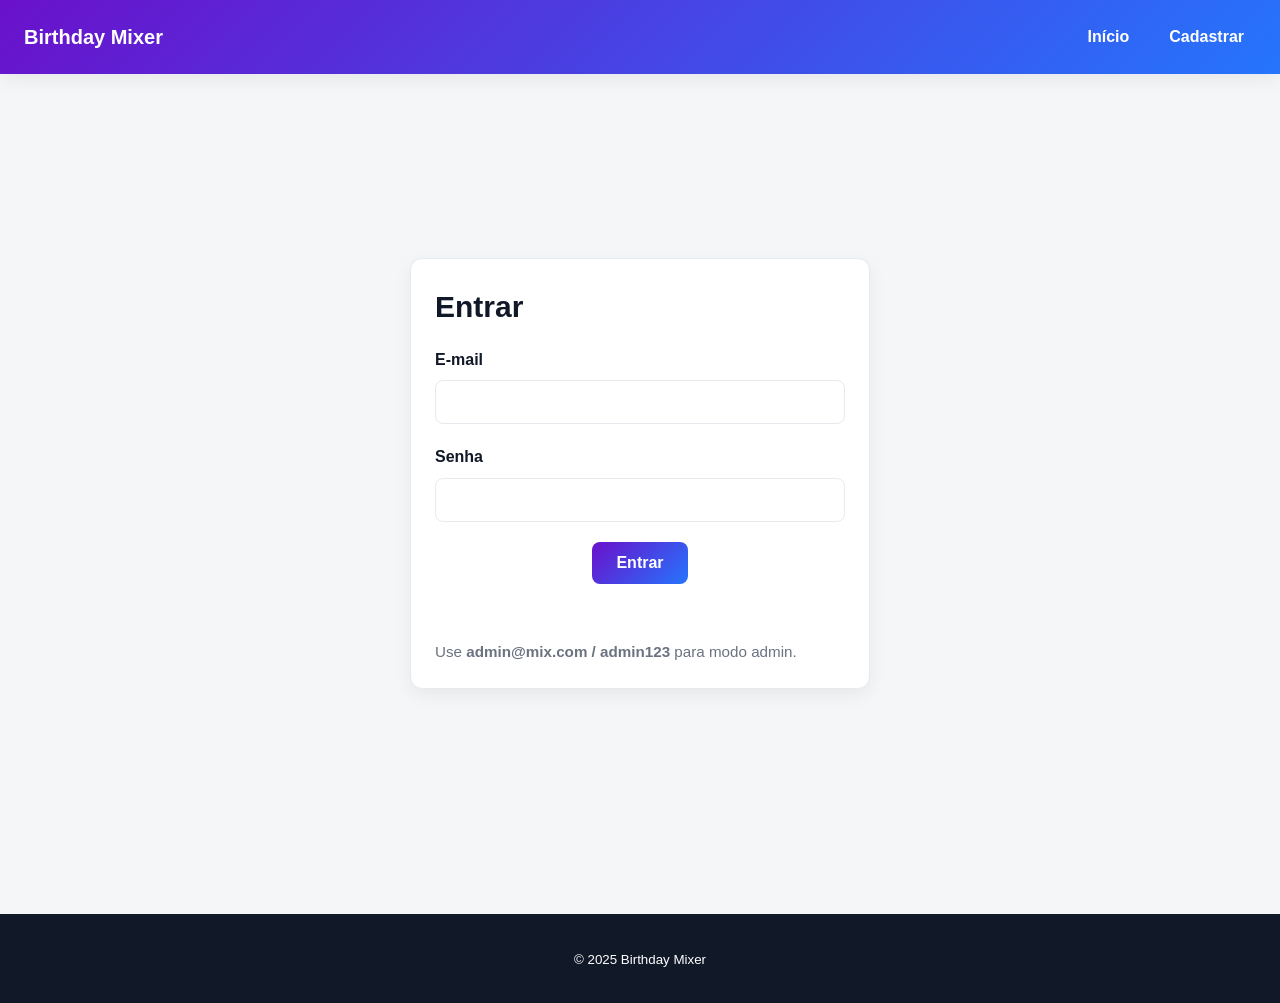
<file: public/login.html>
<!doctype html>
<html lang="pt-BR">
  <head>
    <meta charset="utf-8" />
    <meta name="viewport" content="width=device-width, initial-scale=1" />
    <title>Birthday Mixer — Login</title>
    <link rel="stylesheet" href="../style/styles.css" />
    <script defer src="../scripts/helpers.js"></script>
    <script defer src="../scripts/auth.js"></script>
  </head>
  <body>
    <header class="header">
      <div class="logo">Birthday Mixer</div>
      <nav class="nav">
        <a href="../index.html">Início</a>
        <a href="signup.html">Cadastrar</a>
      </nav>
    </header>

    <main class="container auth-container">
      <section class="card auth-card">
        <h2>Entrar</h2>
        <form id="loginForm" class="form">
          <div class="form-group">
            <label for="email">E-mail</label>
            <input id="email" name="email" type="email" required />
          </div>
          <div class="form-group">
            <label for="password">Senha</label>
            <input id="password" name="password" type="password" required />
          </div>
          <div class="form-row">
            <button class="btn-primary" type="submit">Entrar</button>
          </div>
        </form>
        <div
          id="authMessage"
          class="message-box"
          aria-live="polite"
          hidden
        ></div>
        <p class="muted">
          Use <strong>admin@mix.com / admin123</strong> para modo admin.
        </p>
      </section>
    </main>

    <footer class="footer">
      <small>© 2025 Birthday Mixer</small>
    </footer>
  </body>
</html>
</file>
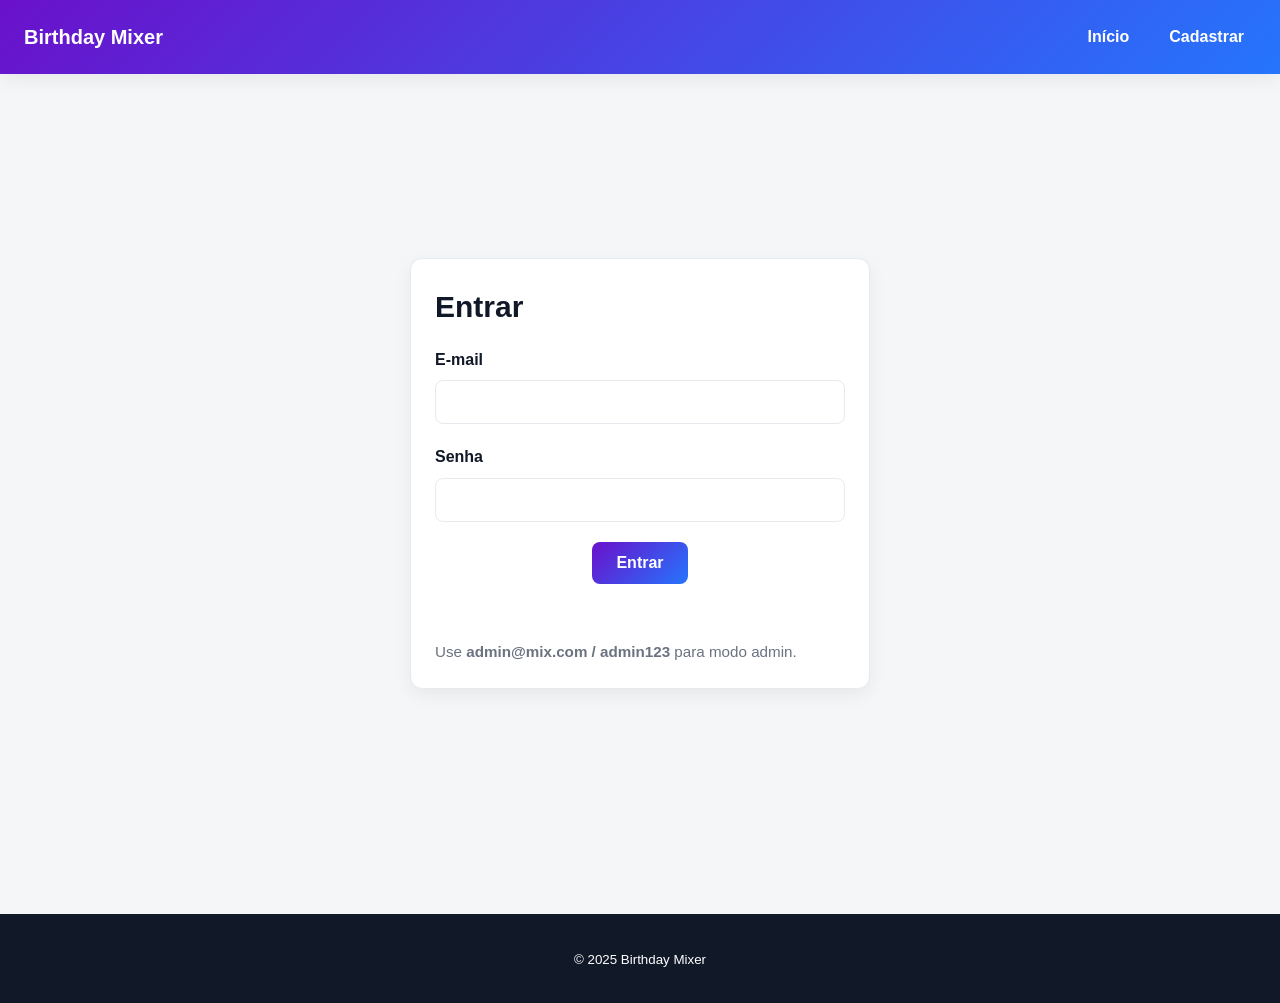
<file: public/main.html>
<!doctype html>
<html lang="pt-BR">
  <head>
    <meta charset="utf-8" />
    <meta name="viewport" content="width=device-width, initial-scale=1" />
    <title>Birthday Mixer — Dashboard</title>

    <!-- Google Fonts -->
    <link
      href="https://fonts.googleapis.com/css2?family=Poppins:wght@400;500;600;700&display=swap"
      rel="stylesheet"
    />

    <!-- Estilo principal -->
    <link rel="stylesheet" href="../style/styles.css" />

    <!-- Scripts -->
    <script defer src="../scripts/helpers.js"></script>
    <script defer src="../scripts/main.js"></script>
    <script defer src="../scripts/venues.js"></script>
    <script defer src="../scripts/contacts.js"></script>
    <script defer src="../scripts/maps.js"></script>
  </head>

  <body>
    <header class="header shadow">
      <div class="header-container">
        <div class="logo">
          <span>Birthday Mixer</span>
        </div>

        <nav class="nav">
          <a href="main.html" class="nav-link active">Início</a>
          <a href="venues.html" class="nav-link">Locais</a>
          <a href="premium.html" class="nav-link">Premium</a>
          <a id="logoutLink" href="#" class="btn-logout">Sair</a>
        </nav>
      </div>
    </header>

    <main class="main container">
      <section class="welcome card fade-in">
        <div class="welcome-text">
          <h1 id="welcomeTitle">Bem-vindo(a)! 🎂</h1>
          <p id="userInfo" class="muted">
            É hora de comemorar com quem compartilha seu dia especial!
          </p>
        </div>
        <a class="btn-primary" href="premium.html">Aprimorar para Premium</a>
      </section>

      <section class="grid-2">
        <div class="card fade-in">
          <h2>Aniversariantes de Hoje</h2>
          <ul id="birthdayList" class="birthday-list"></ul>
        </div>

        <div class="card fade-in">
          <h2>Locais Próximos</h2>
          <div id="map" class="map"></div>
          <p class="muted small-text">Identidades protegidas por segurança.</p>
        </div>

        <div class="card fade-in full-width">
          <h2>Solicitações de Contato</h2>
          <ul id="contactRequests" class="venue-list"></ul>
        </div>
      </section>
    </main>

    <footer class="footer">
      <p>
        © 2025 <strong>Birthday Mixer</strong> — Conectando pessoas pelo mesmo
        dia 🎉
      </p>
    </footer>
  </body>
</html>
</file>
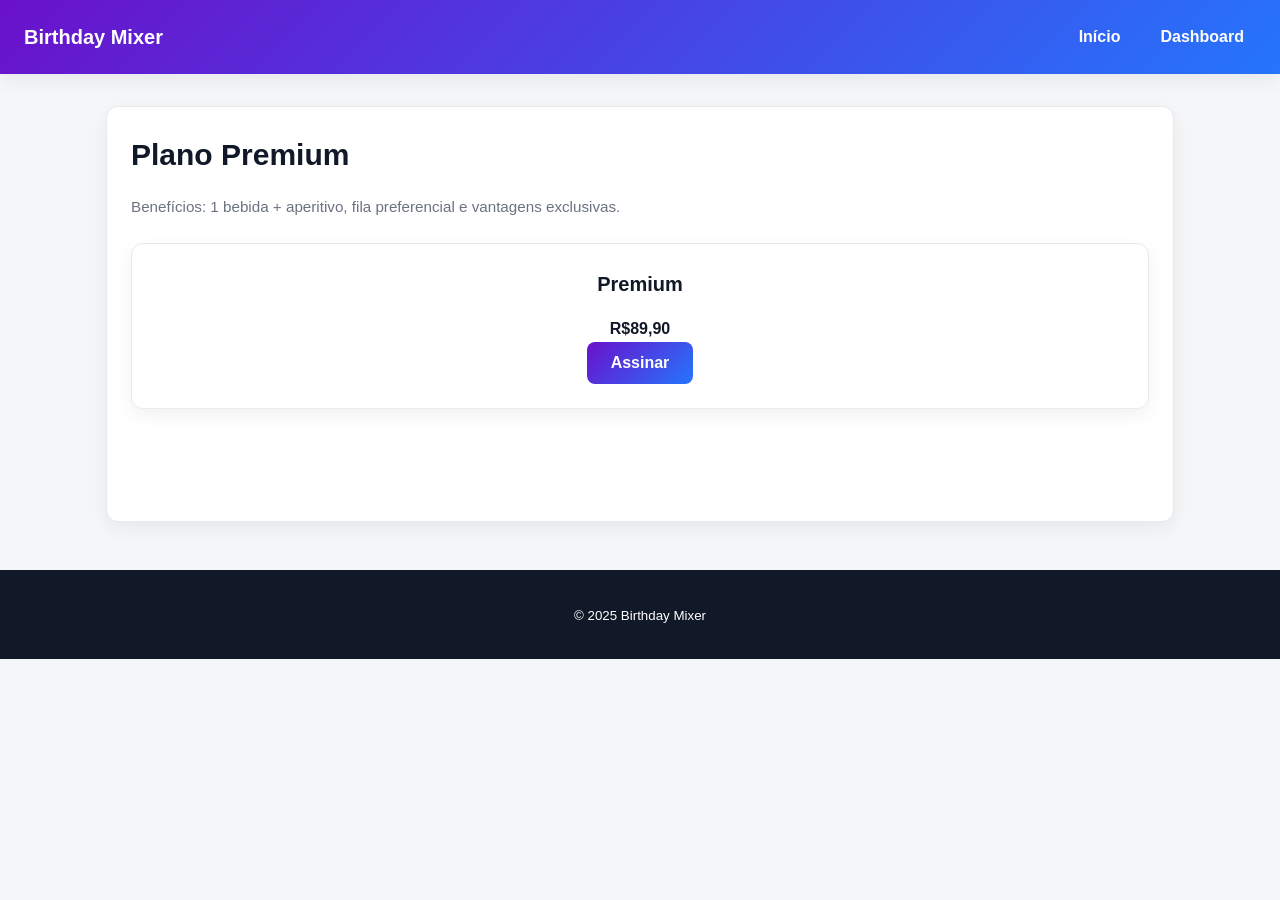
<file: public/premium.html>
<!doctype html>
<html lang="pt-BR">
  <head>
    <meta charset="utf-8" />
    <meta name="viewport" content="width=device-width, initial-scale=1" />
    <title>Birthday Mixer — Premium</title>
    <link rel="stylesheet" href="../style/styles.css" />
    <script defer src="../scripts/helpers.js"></script>
    <script defer src="../scripts/payment.js"></script>
  </head>
  <body>
    <header class="header">
      <div class="logo">Birthday Mixer</div>
      <nav class="nav">
        <a href="../index.html">Início</a>
        <a href="main.html">Dashboard</a>
      </nav>
    </header>

    <main class="container">
      <section class="card">
        <h2>Plano Premium</h2>
        <p class="muted">
          Benefícios: 1 bebida + aperitivo, fila preferencial e vantagens
          exclusivas.
        </p>
        <div class="plans">
          <div class="plan card">
            <h3>Premium</h3>
            <p><strong>R$89,90</strong></p>
            <button class="btn-primary buy" data-plan="anual">Assinar</button>
          </div>
        </div>
        <div
          id="premiumMsg"
          class="message-box"
          aria-live="polite"
          hidden
        ></div>
      </section>
    </main>

    <footer class="footer">
      <small>© 2025 Birthday Mixer</small>
    </footer>

    <script>
      document.addEventListener("DOMContentLoaded", () => {
        document.querySelectorAll(".buy").forEach((b) => {
          b.addEventListener("click", async () => {
            const plan = b.dataset.plan;
            const box = createMessageBox(".card");
            showMessage(box, "Processando pagamento...", "success");
            const res = await simulatePayment(2990, "Plano " + plan);
            if (res && res.ok) {
              showMessage(
                box,
                "Pagamento simulado com sucesso! Ativando plano...",
                "success",
                2000,
              );
              setTimeout(() => {
                window.location.href = "main.html";
              }, 1400);
            } else {
              showMessage(box, "Falha no pagamento (simulado).", "error");
            }
          });
        });
      });
    </script>
  </body>
</html>
</file>
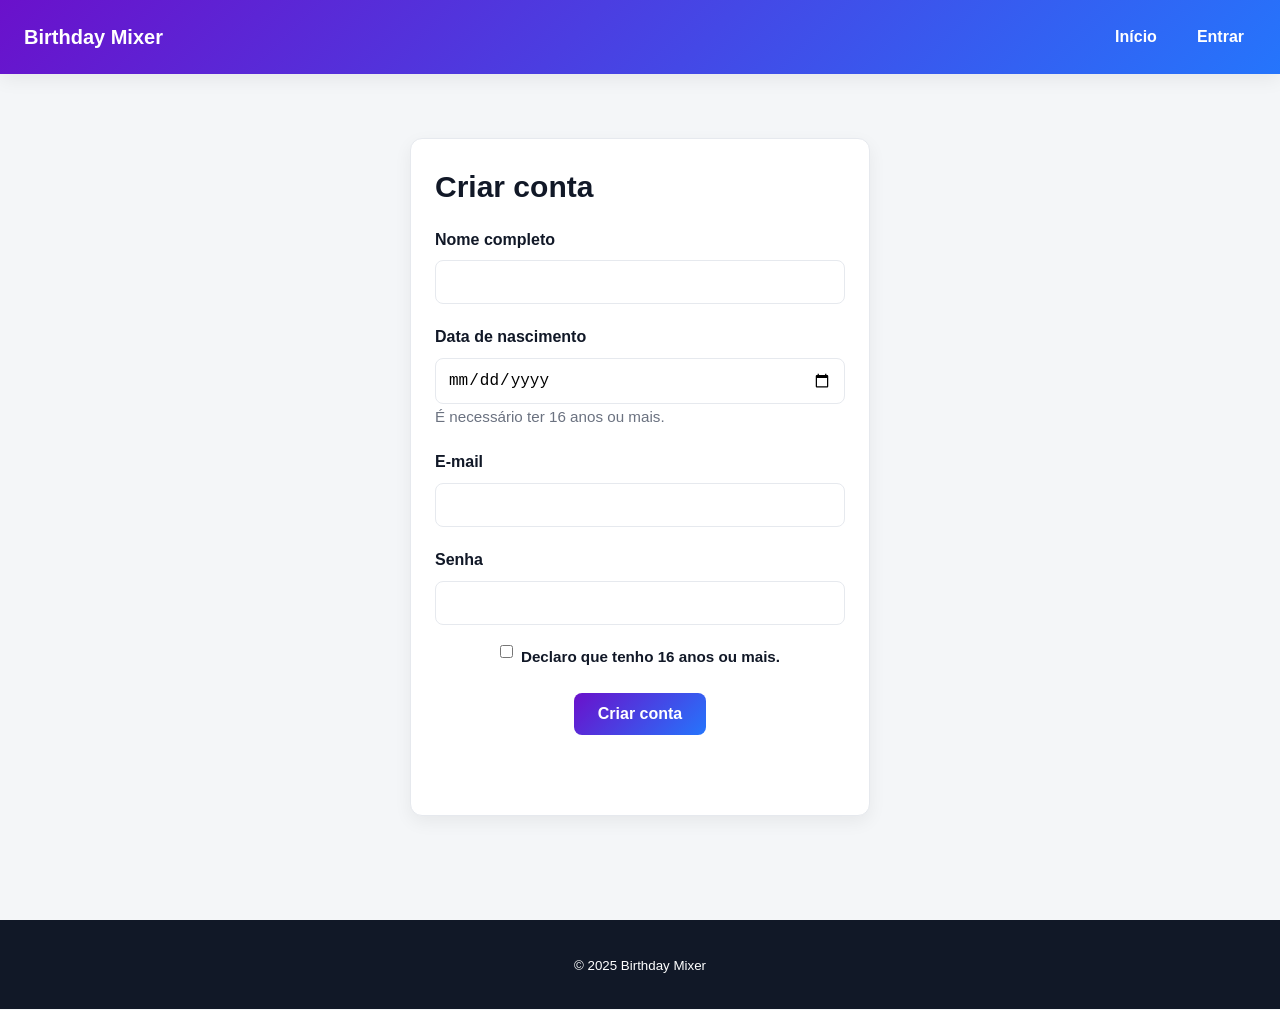
<file: public/signup.html>
<!doctype html>
<html lang="pt-BR">
  <head>
    <meta charset="utf-8" />
    <meta name="viewport" content="width=device-width, initial-scale=1" />
    <title>Birthday Mixer — Cadastro</title>
    <link rel="stylesheet" href="../style/styles.css" />
    <script defer src="../scripts/helpers.js"></script>
    <script defer src="../scripts/auth.js"></script>
  </head>
  <body>
    <header class="header">
      <div class="logo">Birthday Mixer</div>
      <nav class="nav">
        <a href="../index.html">Início</a>
        <a href="login.html">Entrar</a>
      </nav>
    </header>

    <main class="container auth-container">
      <section class="card auth-card">
        <h2>Criar conta</h2>
        <form id="signupForm" class="form">
          <div class="form-group">
            <label for="name">Nome completo</label>
            <input id="name" name="name" type="text" required />
          </div>
          <div class="form-group">
            <label for="birthdate">Data de nascimento</label>
            <input id="birthdate" name="birthdate" type="date" required />
            <small class="muted">É necessário ter 16 anos ou mais.</small>
          </div>
          <div class="form-group">
            <label for="email">E-mail</label>
            <input id="email" name="email" type="email" required />
          </div>
          <div class="form-group">
            <label for="password">Senha</label>
            <input
              id="password"
              name="password"
              type="password"
              required
              minlength="6"
            />
          </div>
          <div class="form-row">
            <label class="checkbox">
              <input id="agree" type="checkbox" required />
              Declaro que tenho 16 anos ou mais.
            </label>
          </div>
          <div class="form-row">
            <button class="btn-primary" type="submit">Criar conta</button>
          </div>
        </form>
        <div
          id="authMessage"
          class="message-box"
          aria-live="polite"
          hidden
        ></div>
      </section>
    </main>

    <footer class="footer">
      <small>© 2025 Birthday Mixer</small>
    </footer>
  </body>
</html>
</file>
<file: style/styles.css>
/* styles.css - Consolidated, Clean, and Professional for Birthday Mixer Project */
/* Compatible with GitHub Pages: Uses relative paths, modern CSS features supported in browsers, and no external dependencies beyond standard web fonts (load 'Inter' via HTML link to Google Fonts for best compatibility). */

/* Global Reset and Variables */
* {
  margin: 0;
  padding: 0;
  box-sizing: border-box;
}

:root {
  --bg-primary: #f4f6f8;
  --card-bg: #ffffff;
  --text-primary: #111827;
  --text-muted: #6b7280;
  --accent-primary: #6a11cb;
  --accent-secondary: #2575fc;
  --border-color: #e6e9ee;
  --shadow-sm: 0 1px 3px rgba(0, 0, 0, 0.1);
  --shadow-md: 0 6px 18px rgba(2, 6, 23, 0.06);
  --border-radius: 8px;
  --border-radius-lg: 12px;
  --transition: all 0.25s ease-in-out;
}

/* Base Styles */
body {
  font-family: 'Inter', -apple-system, BlinkMacSystemFont, 'Segoe UI', Roboto, sans-serif;
  background-color: var(--bg-primary);
  color: var(--text-primary);
  line-height: 1.6;
  -webkit-font-smoothing: antialiased;
}

/* Header and Navigation */
.header {
  background: linear-gradient(135deg, var(--accent-primary), var(--accent-secondary));
  color: white;
  padding: 1rem 1.5rem;
  display: flex;
  justify-content: space-between;
  align-items: center;
  flex-wrap: wrap;
  box-shadow: var(--shadow-md);
}

.logo {
  font-weight: 700;
  font-size: 1.25rem;
}

.logo a {
  color: white;
  text-decoration: none;
}

.nav {
  display: flex;
  align-items: center;
  gap: 1rem;
}

.nav a {
  color: white;
  text-decoration: none;
  font-weight: 600;
  padding: 0.5rem 0.75rem;
  border-radius: var(--border-radius);
  transition: var(--transition);
}

.nav a:hover {
  background-color: rgba(255, 255, 255, 0.1);
}

/* Layout and Containers */
.container {
  max-width: 1100px;
  margin: 2rem auto;
  padding: 0 1rem;
}

.hero {
  padding-top: 2rem;
}

/* Cards and Sections */
.card {
  background-color: var(--card-bg);
  padding: 1.5rem;
  border-radius: var(--border-radius-lg);
  box-shadow: var(--shadow-md);
  margin-bottom: 1.5rem;
  border: 1px solid var(--border-color);
}

.auth-container {
  display: flex;
  justify-content: center;
  align-items: center;
  min-height: calc(100vh - 140px);
  padding: 2rem 1rem;
}

.auth-card {
  width: 100%;
  max-width: 460px;
}

.how,
.map-preview {
  text-align: center;
}

.map-cta {
  margin-top: 1rem;
}

/* Typography */
h1, h2, h3 {
  margin-bottom: 1rem;
  font-weight: 700;
}

h1 { font-size: 2.5rem; line-height: 1.2; }
h2 { font-size: 1.875rem; }
h3 { font-size: 1.25rem; }

.slogan {
  font-size: 3rem;
  font-weight: 800;
  margin-bottom: 0.5rem;
  background: linear-gradient(135deg, var(--accent-primary), var(--accent-secondary));
  -webkit-background-clip: text;
  -webkit-text-fill-color: transparent;
  background-clip: text;
}

.tagline {
  font-size: 1.25rem;
  font-weight: 600;
  color: var(--accent-secondary);
  margin-bottom: 1rem;
}

.lead {
  font-size: 1.125rem;
  margin-bottom: 1.5rem;
  color: var(--text-primary);
}

.muted {
  color: var(--text-muted);
  font-size: 0.95rem;
}

/* Forms */
.form-group {
  margin-bottom: 1.25rem;
}

label {
  display: block;
  font-weight: 600;
  margin-bottom: 0.5rem;
  color: var(--text-primary);
}

input[type="text"],
input[type="email"],
input[type="password"],
input[type="date"],
select {
  width: 100%;
  padding: 0.75rem;
  border: 1px solid var(--border-color);
  border-radius: var(--border-radius);
  font-size: 1rem;
  transition: var(--transition);
}

input:focus,
select:focus {
  outline: none;
  border-color: var(--accent-primary);
  box-shadow: 0 0 0 3px rgba(106, 17, 203, 0.1);
}

.checkbox {
  display: flex;
  align-items: flex-start;
  gap: 0.5rem;
  font-size: 0.95rem;
}

.form-row {
  margin-top: 1rem;
  display: flex;
  justify-content: center;
}

/* Buttons */
.btn-primary,
.btn-outline,
.btn-ghost,
.btn-small,
.btn-small-secondary {
  display: inline-block;
  padding: 0.75rem 1.5rem;
  border-radius: var(--border-radius);
  text-decoration: none;
  font-weight: 600;
  cursor: pointer;
  transition: var(--transition);
  border: none;
  font-size: 1rem;
}

.btn-primary {
  background: linear-gradient(135deg, var(--accent-primary), var(--accent-secondary));
  color: white;
}

.btn-primary:hover {
  transform: translateY(-1px);
  box-shadow: 0 4px 12px rgba(106, 17, 203, 0.3);
}

.btn-outline {
  background: transparent;
  border: 2px solid var(--accent-secondary);
  color: var(--accent-secondary);
}

.btn-outline:hover {
  background-color: var(--accent-secondary);
  color: white;
}

.btn-ghost {
  background: transparent;
  color: var(--accent-primary);
  border: 1px solid var(--border-color);
}

.btn-ghost:hover {
  background-color: var(--accent-primary);
  color: white;
}

.btn-small {
  padding: 0.5rem 0.75rem;
  font-size: 0.875rem;
  background-color: var(--accent-secondary);
  color: white;
  border: none;
}

.btn-small:hover {
  background-color: #1d4ed8;
}

.btn-small-secondary {
  padding: 0.5rem 0.75rem;
  font-size: 0.875rem;
  background: transparent;
  border: 1px solid var(--border-color);
  color: var(--text-muted);
}

.btn-small-secondary:hover {
  border-color: var(--accent-secondary);
  color: var(--accent-secondary);
}

.hero-ctas {
  display: flex;
  gap: 1rem;
  flex-wrap: wrap;
  margin-top: 2rem;
  justify-content: center;
}

/* Lists and Grids */
.birthday-list,
.venue-list {
  list-style: none;
  padding: 0;
}

.birthday-list li,
.venue-list li {
  background-color: #fbfcfd;
  padding: 1rem;
  border-radius: var(--border-radius);
  margin-bottom: 0.75rem;
  display: flex;
  justify-content: space-between;
  align-items: center;
  border: 1px solid var(--border-color);
  transition: var(--transition);
}

.birthday-list li:hover,
.venue-list li:hover {
  box-shadow: var(--shadow-sm);
  transform: translateX(4px);
}

.steps {
  list-style: none;
  padding: 0;
  max-width: 800px;
  margin: 0 auto;
}

.steps ol {
  counter-reset: step-counter;
}

.steps li {
  counter-increment: step-counter;
  margin-bottom: 2rem;
  text-align: left;
  position: relative;
}

.steps li::before {
  content: counter(step-counter);
  background: linear-gradient(135deg, var(--accent-primary), var(--accent-secondary));
  color: white;
  width: 2rem;
  height: 2rem;
  border-radius: 50%;
  display: flex;
  align-items: center;
  justify-content: center;
  font-weight: 700;
  position: absolute;
  left: -3rem;
  top: 0;
}

.steps li strong {
  display: block;
  font-size: 1.125rem;
  margin-bottom: 0.5rem;
}

.steps p {
  color: var(--text-muted);
}

/* Messages - Professional Animated */
.message-box {
  padding: 0.75rem 1rem;
  border-radius: var(--border-radius);
  margin: 1rem 0;
  font-weight: 500;
  display: block;
  opacity: 0;
  transform: translateY(10px);
  transition: opacity 0.4s ease, transform 0.4s ease;
  position: relative;
  z-index: 100;
}

.message-box.success {
  background-color: #d1fae5;
  color: #065f46;
  border: 1px solid #a7f3d0;
}

.message-box.error {
  background-color: #fee2e2;
  color: #991b1b;
  border: 1px solid #fecaca;
}

.message-box.fade-in {
  opacity: 1;
  transform: translateY(0);
}

.message-box.fade-out {
  opacity: 0;
  transform: translateY(-10px);
}

/* Maps */
.map {
  height: 320px;
  border-radius: var(--border-radius-lg);
  background: linear-gradient(180deg, #eef2ff, #ffffff);
  border: 1px solid var(--border-color);
  margin: 1rem 0;
  overflow: hidden;
}

.marker {
  position: absolute;
  width: 140px;
  height: 64px;
  border-radius: 10px;
  background: white;
  box-shadow: var(--shadow-md);
  padding: 8px;
  display: flex;
  flex-direction: column;
  align-items: center;
  justify-content: center;
  font-weight: 700;
  z-index: 1000;
}

.marker small {
  font-weight: 600;
  color: var(--text-muted);
  font-size: 0.85rem;
  margin-top: 0.25rem;
}

/* Plans and Stats */
.plans {
  display: flex;
  gap: 1rem;
  flex-wrap: wrap;
  margin: 1.5rem 0;
}

.plan {
  flex: 1;
  min-width: 250px;
  padding: 1.5rem;
  border-radius: var(--border-radius-lg);
  text-align: center;
  border: 1px solid var(--border-color);
  transition: var(--transition);
}

.plan:hover {
  box-shadow: var(--shadow-md);
  transform: translateY(-2px);
}

.stats-grid {
  display: grid;
  grid-template-columns: repeat(auto-fit, minmax(200px, 1fr));
  gap: 1rem;
  margin: 1rem 0;
}

.stat {
  padding: 1rem;
  text-align: center;
  background: var(--card-bg);
  border-radius: var(--border-radius);
  border: 1px solid var(--border-color);
}

/* Testimonials */
.testimonials {
  text-align: center;
}

.testimonial-grid {
  display: grid;
  grid-template-columns: repeat(auto-fit, minmax(300px, 1fr));
  gap: 2rem;
  margin: 2rem 0;
}

.testimonial {
  background: var(--card-bg);
  padding: 1.5rem;
  border-radius: var(--border-radius-lg);
  border-left: 4px solid var(--accent-secondary);
  text-align: left;
  box-shadow: var(--shadow-sm);
}

.testimonial p {
  font-style: italic;
  margin-bottom: 1rem;
  color: var(--text-primary);
}

.testimonial cite {
  font-weight: 600;
  color: var(--text-muted);
  font-size: 0.95rem;
}

/* Footer */
.footer {
  background-color: var(--text-primary);
  color: white;
  padding: 2rem 1rem;
  text-align: center;
  margin-top: 3rem;
}

.footer-content {
  max-width: 1100px;
  margin: 0 auto;
  display: flex;
  justify-content: space-between;
  align-items: center;
  flex-wrap: wrap;
  gap: 1rem;
}

.footer-nav {
  display: flex;
  gap: 1.5rem;
}

.footer-nav a {
  color: rgba(255, 255, 255, 0.8);
  text-decoration: none;
  font-size: 0.9rem;
  transition: var(--transition);
}

.footer-nav a:hover {
  color: white;
}

/* Responsive Design */
@media (max-width: 768px) {
  .header { flex-direction: column; gap: 1rem; text-align: center; }
  .nav { gap: 0.5rem; }
  .container { margin: 1rem auto; padding: 0 0.5rem; }
  .slogan { font-size: 2.25rem; }
  .hero-ctas { flex-direction: column; align-items: center; }
  .btn-primary, .btn-outline { width: 100%; max-width: 250px; text-align: center; }
  .steps li::before { left: -2.5rem; }
  .steps li { padding-left: 3rem; }
  .testimonial-grid { grid-template-columns: 1fr; }
  .footer-content { flex-direction: column; text-align: center; }
  .map { height: 250px; }
  .plans { flex-direction: column; }
  .stats-grid { grid-template-columns: repeat(2,1fr); }
}

@media (max-width: 480px) {
  .card { padding: 1rem; }
  .auth-container { padding: 1rem; }
  .map { height: 200px; }
}
</file>
